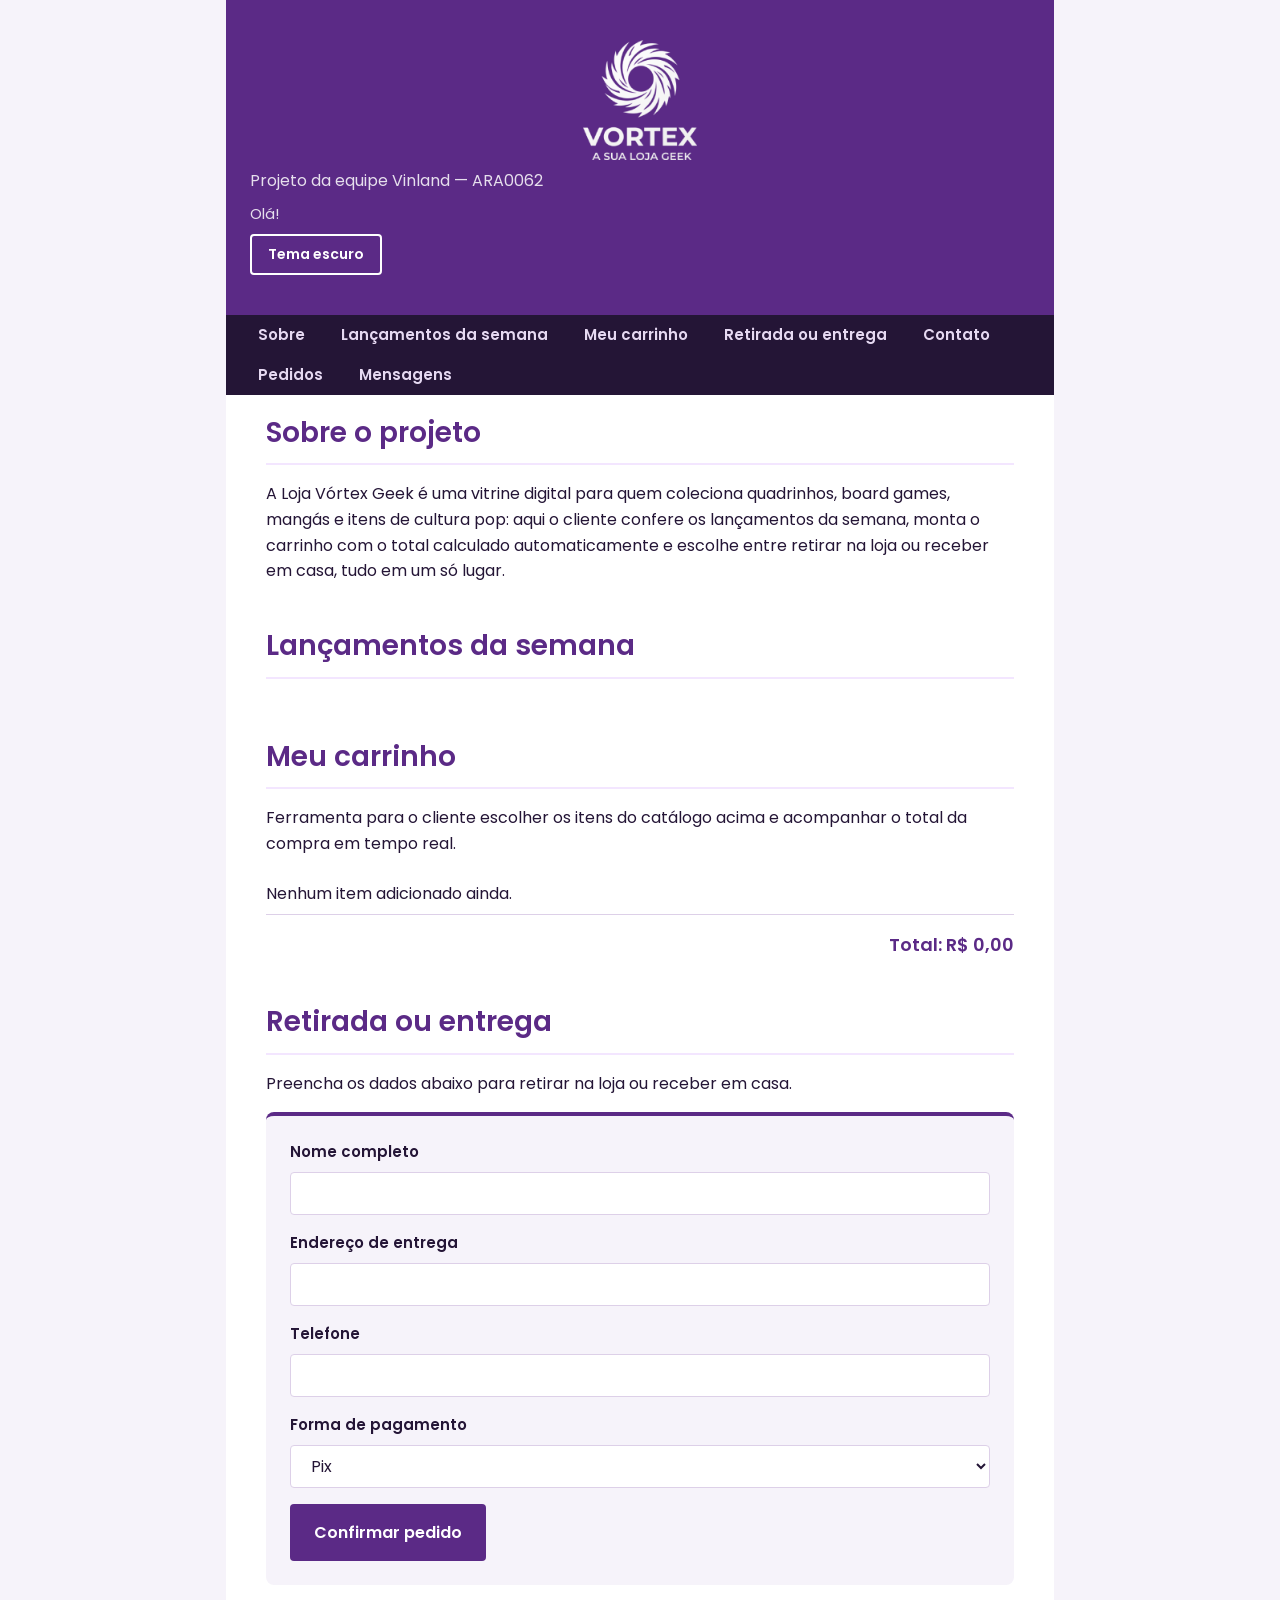
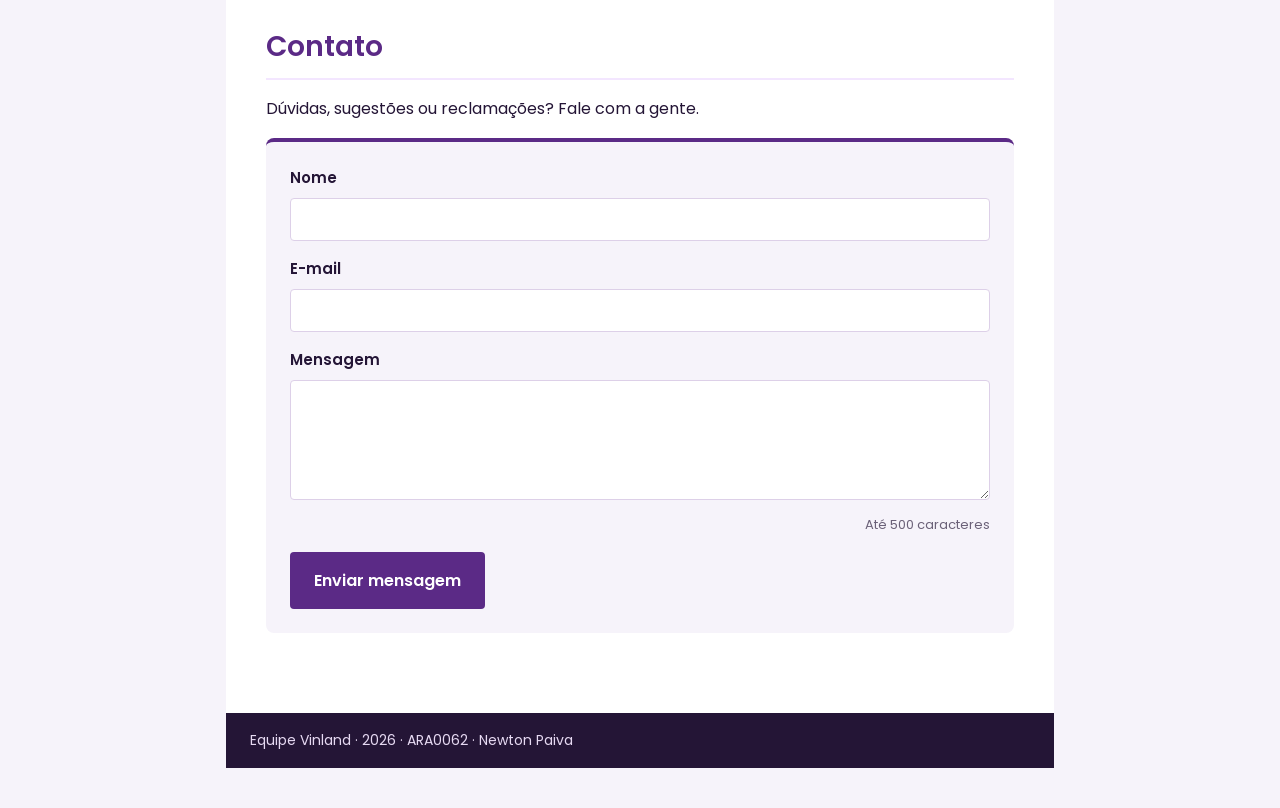
<file: frontend/index.html>
<!DOCTYPE html>
<html lang="pt-BR">
<head>
<meta charset="UTF-8">
<meta name="viewport" content="width=device-width, initial-scale=1.0">
<meta name="description" content="Projeto da disciplina ARA0062 — Equipe Vinland. Site da Loja Vórtex Geek.">
<title>Loja Vórtex Geek — Equipe Vinland</title>

<!-- As variáveis --fonte dos dois temas pedem Poppins, mas nada aqui
     carregava a fonte: o site inteiro caía para o Segoe UI/Arial da
     lista de fallback. Estas duas linhas trazem a fonte de verdade. -->
<link rel="preconnect" href="https://fonts.googleapis.com">
<link rel="preconnect" href="https://fonts.gstatic.com" crossorigin>
<link href="https://fonts.googleapis.com/css2?family=Poppins:wght@400;600;700&display=swap" rel="stylesheet">

<link rel="stylesheet" href="css/estilo.css">

<!-- Ciclo 6: o tema escuro deixa de ser "comente uma linha à mão" e passa
     a ser um interruptor de verdade. O <link> fica sempre presente, mas
     começa DESLIGADO (disabled): a folha existe, só não é aplicada. Quem
     liga e desliga é o botaoTema, lá no js/script.js — nenhuma cor é
     escrita nele, só o interruptor. -->
<link rel="stylesheet" href="css/tema-noite.css" id="tema-noite" disabled>

</head>

<body>

<header>
<h1>
   <a href="index.html" class="logo">
  <img src="img/logo_branca.png" alt="Vortex - A sua loja geek" class="logo-normal">
  <img src="img/logo_preta.png" alt="Vortex - A sua loja geek" class="logo-noite">
</a>
</h1>
<p>Projeto da equipe Vinland — ARA0062</p>

<!--
Ciclo 6: id="saudacao" para o script.js encontrar este parágrafo com
querySelector. "Olá!" é o texto de fábrica — sem JavaScript (ou se o
arquivo falhar), a página continua dizendo algo que faz sentido.
-->
<p id="saudacao">Olá!</p>

<!--
Ciclo 6: nada de atributo onclick aqui — é a regra irmã da que proíbe estilo escrito direto no HTML.
O botão só diz que existe e tem id; quem decide o que acontece ao
clicar é o addEventListener do js/script.js.
-->
<button type="button" id="botao-tema" class="botao-tema">Tema escuro</button>
</header>

<nav>
<ul>
<li><a href="#sobre">Sobre</a></li>
<li><a href="#lancamentos">Lançamentos da semana</a></li>
<li><a href="#carrinho">Meu carrinho</a></li>
<li><a href="#retirada">Retirada ou entrega</a></li>
<li><a href="#contato">Contato</a></li>
<li><a href="../backend/pedidos.php">Pedidos</a></li>
<li><a href="../backend/mensagens.php">Mensagens</a></li>
</ul>
</nav>

<main>
<section id="sobre">
<h2>Sobre o projeto</h2>
<p>
A Loja Vórtex Geek é uma vitrine digital para quem coleciona quadrinhos,
board games, mangás e itens de cultura pop: aqui o cliente confere os
lançamentos da semana, monta o carrinho com o total calculado
automaticamente e escolhe entre retirar na loja ou receber em casa,
tudo em um só lugar.
</p>
</section>

<section id="lancamentos">
<h2>Lançamentos da semana</h2>
<!--
Os cards NÃO estão escritos aqui: o js/script.js lê data/produtos.json
(nome, descrição, preço, imagem) e monta um <li class="card"> para cada
produto dentro desta lista. Para incluir ou mudar um produto, edite só o
JSON. As ilustrações ficam em frontend/img/produto-*.svg.
A página precisa ser aberta pelo servidor (XAMPP), senão o fetch falha.
-->
<ul id="lista-lancamentos" class="cards">
</ul>
<p id="aviso-produtos" class="aviso" aria-live="polite"></p>

<!--
Cada card (montado pelo js/script.js a partir de data/produtos.json) tem um
botão "Adicionar ao carrinho". O clique é tratado na seção 7 do script.
-->
</section>

<section id="carrinho">
<h2>Meu carrinho</h2>
<p>
Ferramenta para o cliente escolher os itens do catálogo acima e
acompanhar o total da compra em tempo real.
</p>

<ul id="itens-selecionados">
<li>Nenhum item adicionado ainda.</li>
</ul>

<p id="total-compra">Total: R$ 0,00</p>

<!--
O js/script.js (seção 7) reescreve a lista #itens-selecionados e o
#total-compra a cada clique em "Adicionar ao carrinho" ou "Remover".
-->
</section>

<section id="retirada">
<h2>Retirada ou entrega</h2>
<p>Preencha os dados abaixo para retirar na loja ou receber em casa.</p>

<form id="form-entrega" action="../backend/processa-pedido.php" method="post">
<div>
<label for="nome-cliente">Nome completo</label>
<input type="text" id="nome-cliente" name="nome-cliente" maxlength="60" required>
</div>

<div>
<label for="endereco-entrega">Endereço de entrega</label>
<input type="text" id="endereco-entrega" name="endereco-entrega" maxlength="150" required>
</div>

<div>
<label for="telefone-cliente">Telefone</label>
<input type="tel" id="telefone-cliente" name="telefone-cliente" maxlength="20" required>
</div>

<div>
<label for="forma-pagamento">Forma de pagamento</label>
<select id="forma-pagamento" name="forma-pagamento">
<option value="pix">Pix</option>
<option value="cartao">Cartão na entrega</option>
<option value="dinheiro">Dinheiro</option>
</select>
</div>

<button type="submit">Confirmar pedido</button>

<!--
O parágrafo nasce VAZIO: quem escreve nele é a function conferirEntrega,
do js/script.js, a cada clique em Confirmar pedido. aria-live="polite"
faz o leitor de tela ler o aviso assim que ele muda.
-->
<p id="aviso-entrega" class="aviso" aria-live="polite"></p>
</form>

<!--
Aula 09. O formulário ENVIA de verdade: o action aponta para o PHP do
backend/ (os dois pontos sobem uma pasta, saindo do frontend/), e o PHP
grava o pedido na tabela pedidos do banco. Quem dá nome a cada dado é o
atributo name: name="nome-cliente" vira $_POST["nome-cliente"].

ESTA PÁGINA É ABERTA PELO SERVIDOR, e não pelo Live Server:
  http://localhost/<pasta-do-projeto>/frontend/
O Live Server só entrega arquivos; quem executa o PHP é o Apache do XAMPP.
-->
</section>

<section id="contato">
<h2>Contato</h2>
<p>Dúvidas, sugestões ou reclamações? Fale com a gente.</p>

<form id="form-contato" action="../backend/processa-contato.php" method="post">
<div>
<label for="nome-contato">Nome</label>
<input type="text" id="nome-contato" name="nome-contato" maxlength="60" required>
</div>

<div>
<label for="email-contato">E-mail</label>
<input type="email" id="email-contato" name="email-contato" maxlength="120" required>
</div>

<div>
<label for="mensagem-contato">Mensagem</label>
<textarea id="mensagem-contato" name="mensagem-contato" rows="4" maxlength="500" required></textarea>

<!--
Ciclo 6: o número some se o JavaScript não rodar — maxlength="500" já
protege o campo sozinho, pelo próprio navegador. O parágrafo só AVISA
quanto ainda cabe; quem impede passar de 500 é o atributo, não o script.
-->
<p id="contador-mensagem" class="contador">Até 500 caracteres</p>
</div>

<button type="submit">Enviar mensagem</button>

<!-- O mesmo parágrafo vazio de cima: a function conferirContato escreve nele. -->
<p id="aviso-contato" class="aviso" aria-live="polite"></p>
</form>

<!--
Aula 09. Mesma ideia do formulário de cima: o action aponta para o
backend/processa-contato.php, que grava a mensagem na tabela mensagens.
Os maxlength (60 e 120) são os tamanhos das colunas nome e email no
backend/sql/banco.sql.
-->
</section>
</main>

<footer>
<p>Equipe Vinland &middot; 2026 &middot; ARA0062 &middot; Newton Paiva</p>
</footer>

<!--
Ciclo 6: js/script.js deixou de estar vazio. defer faz o navegador ler
o HTML inteiro antes de rodar o script — por isso #saudacao, #botao-tema
e #contador-mensagem já existem quando o arquivo procura por eles.
-->
<script src="js/script.js" defer></script>

</body>
</html>
</file>
<file: frontend/css/estilo.css>
/* ==========================================================================
   ARA0062 — folha de estilos do projeto
   Loja Vórtex Geek — Equipe Vinland

/* ==========================================================================
   0. AS DECISÕES

   :root é o <html>. Como tudo está dentro dele, o que se declara aqui vale
   na página inteira.

   Os nomes dizem o PAPEL da cor, não a cor. --principal continua fazendo
   sentido quando ela deixar de ser roxa; --roxo, não.

   Paleta própria da equipe (não é a paleta de exemplo da aula): roxo
   vibrante como cor principal, apoio em verde-azulado e realce em âmbar —
   combinação pensada para uma loja geek, sem depender de nenhuma marca.

   Contraste conferido com a fórmula de luminância relativa do WCAG 2.1:
     --texto sobre --superficie ....... 17,0:1
     --principal sobre --superficie ... 9,9:1
     --apoio sobre --superficie ....... 6,0:1
     --texto-fraco sobre --fundo ...... 5,3:1

   Quem fez: Henrique Toffalini — bloco de variáveis (:root).
   ========================================================================== */
:root {
  /* Par do color-scheme: dark do tema-noite.css — avisa o navegador que
     a UI nativa (barra de rolagem, select, autopreenchimento) deve usar
     a aparência clara aqui. */
  color-scheme: light;

  /* tipografia */
  --fonte:      "Poppins", "Segoe UI", Arial, Helvetica, sans-serif;

  /* cores.
     Repare que cada variável tem UM papel só. --sobre-principal existe
     porque o texto que fica em cima da cor principal não é o mesmo texto
     que fica em cima do fundo — e, num tema escuro, ele chega a ser o
     oposto. Variável com dois papéis é o que quebra na hora de trocar o
     tema. */
  --principal:        #5b2a86;   /* cabeçalho, títulos, botão principal */
  --principal-escuro: #3d1c5e;   /* o hover do botão principal          */
  --sobre-principal:  #ffffff;   /* texto em cima da cor principal      */

  --barra:            #241536;   /* o menu e o rodapé                   */
  --sobre-barra:      #e6d9f2;   /* texto em cima da barra              */

  --apoio:            #0f6e6e;   /* h3, cabeçalho da tabela             */
  --realce:           #ffb400;   /* o contorno do foco                  */
  --realce-suave:     #f3e6ff;   /* fundos leves: zebra ao passar o
                                    mouse, .destaque, a régua do h2     */

  --fundo:       #f6f3fa;
  --superficie:  #ffffff;
  --zebra:       #f0eaf7;        /* as linhas pares da tabela           */
  --texto:       #241536;
  --texto-fraco: #6b6178;
  --linha:       #ddd0e8;

  /* o logo: qual das duas imagens aparece. Não é cor, mas é identidade do
     tema — por isso mora aqui, e o tema-noite.css só inverte os valores. */
  --logo-normal: block;          /* logo branco, sobre o roxo do cabeçalho */
  --logo-noite:  none;           /* logo preto, só no tema escuro          */

  /* a escala de espaço: quatro degraus, e nada fora deles.

     É o mesmo argumento das variáveis de cor — decidir uma vez, no topo.
     Escolher entre --e-2 e --e-3 é mais fácil do que escolher entre 16,
     18, 20 e 24px, e o resultado fica coerente sozinho. */
  --e-1: 0.5rem;    /*  8px */
  --e-2: 1rem;      /* 16px */
  --e-3: 1.5rem;    /* 24px */
  --e-4: 2.5rem;    /* 40px */
}


/* --------------------------------------------------------------------------
   AS TRÊS LINHAS DE SEMPRE

   Com border-box, width passa a ser a largura TOTAL: padding e borda cabem
   por DENTRO.

   O * é o seletor universal: todo elemento. Os dois ::before/::after
   cobrem os pseudo-elementos, que também são caixas.

   Quem fez: Juliano Morais — reset (box-sizing).
   -------------------------------------------------------------------------- */
*,
*::before,
*::after {
  box-sizing: border-box;
}


/* ==========================================================================
   1. A PÁGINA

   Tudo o que está no body é herdado por quem está dentro: fonte, tamanho,
   entrelinha e cor do texto são escritos UMA vez, aqui.

   Quem fez: Juliano Morais — body.
   ========================================================================== */
body {
  font-family: var(--fonte);
  font-size: 1rem;
  line-height: 1.6;

  color: var(--texto);
  background-color: var(--fundo);

  max-width: 860px;
  margin: 0 auto;                      /* 0 em cima/embaixo, automático nas laterais */
  padding: 0 var(--e-2) var(--e-4);
}


/* ==========================================================================
   2. CABEÇALHO

   Quem fez: Bernardo Augusto Gontijo Dias — estilo visual do cabeçalho
   (cor de fundo, texto e espaçamento). As variáveis usadas aqui vêm do
   bloco :root, de responsabilidade do Henrique.
   ========================================================================== */
header {
  background-color: var(--principal);
  color: var(--sobre-principal);
  padding: var(--e-4) var(--e-3);
}

header h1 {
  font-size: 2.5rem;
  font-weight: 600;
  margin: 0 0 var(--e-1);
}

/* Descendente: só o parágrafo que está dentro do header.
   Mais específico que a regra `p` da seção 4, então ele ganha. */
header p {
  margin: 0;
  color: var(--sobre-principal);
  opacity: 0.85;          /* um degrau abaixo do h1, sem inventar outra cor */
}


/* ==========================================================================
   3. O MENU

   O <nav> é uma <ul>. inline-block põe os itens lado a lado.

   O <a> precisa de um display próprio. Em `inline`, o padding vertical é
   desenhado mas NÃO empurra nada — os fundos se sobrepõem às linhas
   vizinhas e a área clicável não cresce. Com inline-block, o retângulo
   inteiro vira alvo do mouse. Isso é acessibilidade, não enfeite: quem usa
   no celular precisa de alvo grande.
   ========================================================================== */
nav {
  background-color: var(--barra);
  padding: 0 var(--e-2);
}

nav ul {
  list-style: none;
  margin: 0;
  padding: 0;
}

nav li {
  display: inline-block;
}

nav a {
  display: inline-block;              /* <- é esta linha que faz o padding valer */
  padding: var(--e-1) var(--e-2);
  border-radius: 4px;
  color: var(--sobre-barra);
  text-decoration: none;              /* tira o sublinhado do link */
  font-weight: 600;
  font-size: 0.9375rem;
}

nav a:hover {
  background-color: var(--principal);
  color: var(--sobre-principal);
}

nav a:focus-visible {
  outline: 3px solid var(--realce);
  outline-offset: 2px;
}


/* ==========================================================================
   4. CONTEÚDO

   A escala tipográfica: 2.5 / 1.75 / 1.25 / 1. Quatro degraus visivelmente
   diferentes — se o h2 e o h3 parecem iguais, não há hierarquia nenhuma.

   E a escala de espaço:

     - padding no `main`, porque o espaço tem de ser PINTADO de --superficie
       (padding é espaço de dentro e recebe a cor do elemento);
     - margin na `section`, porque ali o espaço só separa uma da outra
       (margem é espaço de fora e é sempre transparente).

   A regra prática: espaço para ser pintado é padding; espaço para separar
   de outra coisa é margem.

   Quem fez: João Vítor Vieira Nonato — layout base das sections (main,
   section, listas) e a lista de lançamentos. As regras de h2/h3 (escala
   tipográfica) são do Juliano, e a cor padrão dos links (a, a:hover) é
   do Bernardo — marcadas abaixo, no meio da seção.
   ========================================================================== */
main {
  background-color: var(--superficie);
  padding: var(--e-2) var(--e-4) var(--e-4);
}

/* Cada seção afastada da seguinte por MARGEM: espaço de fora. */
section {
  margin-bottom: var(--e-4);
}

/* Quem fez: Juliano Morais — escala tipográfica (h2 e h3, abaixo). */
h2 {
  font-size: 1.75rem;
  font-weight: 600;
  color: var(--principal);

  /* padding por dentro, para o texto não encostar na régua */
  padding-bottom: var(--e-1);
  border-bottom: 2px solid var(--realce-suave);

  /* margin por fora, para o título não encostar na seção anterior.

     Colapso de margens: aqui há var(--e-4) em cima e var(--e-4) no
     margin-bottom da section acima. Margens verticais vizinhas se fundem
     e a maior vence: o espaço que aparece é 40px, não 80. */
  margin: var(--e-4) 0 var(--e-2);
}

/* O primeiro h2 não precisa de respiro em cima: já há o padding do main.

   Sem esta regra a margem do primeiro filho COLAPSA COM O PAI e vaza para
   fora dele. */
main section:first-of-type h2 {
  margin-top: 0;
}

/* Espaço entre parágrafos só embaixo: as margens verticais vizinhas
   colapsam de qualquer jeito, então declarar os dois lados seria trabalho
   perdido. */
p {
  margin: 0 0 var(--e-2);
}

h3 {
  font-size: 1.25rem;
  font-weight: 600;
  color: var(--apoio);
}

/* Quem fez: Bernardo Augusto Gontijo Dias — cor padrão dos links. */
a {
  color: var(--principal);
}

a:hover {
  color: var(--principal-escuro);
}

img {
  max-width: 100%;      /* a imagem nunca estoura a coluna */
  height: auto;
  border-radius: 6px;
}

/* As listas de conteúdo continuam sendo listas — só ficam mais arejadas. */
main ul li,
main ol li {
  margin-bottom: var(--e-1);
}

/* --------------------------------------------------------------------------
   Lançamentos e carrinho.
   O index.html usa .produto e .preco dentro de #lista-lancamentos, e listas
   próprias em #itens-selecionados e #total-compra — nenhuma delas tinha
   regra: sem isto, os itens saem como texto corrido, sem alinhar o preço.
   -------------------------------------------------------------------------- */
#lista-lancamentos,
#itens-selecionados {
  list-style: none;
  padding: 0;
  margin: 0 0 var(--e-2);
}

#lista-lancamentos li,
#itens-selecionados li {
  display: flex;
  justify-content: space-between;
  align-items: baseline;
  gap: var(--e-2);
  padding: var(--e-1) 0;
  border-bottom: 1px solid var(--linha);
}

.produto {
  color: var(--texto);
}

.preco {
  font-weight: 600;
  color: var(--principal);
  white-space: nowrap;
}

#total-compra {
  font-weight: 600;
  font-size: 1.125rem;
  color: var(--principal);
  text-align: right;
}

strong {
  color: var(--principal-escuro);
}


/* ==========================================================================
   5. A TABELA

   border-collapse é a primeira linha de qualquer tabela: sem ele, cada
   célula desenha a própria borda e ficam duas linhas entre vizinhas.
   ========================================================================== */
table {
  border-collapse: collapse;
  width: 100%;
  margin: var(--e-2) 0 var(--e-1);
}

caption {
  text-align: left;
  font-weight: 600;
  color: var(--apoio);
  padding-bottom: var(--e-1);
}

th,
td {
  border: 1px solid var(--linha);
  padding: var(--e-1) var(--e-2);
  text-align: left;
}

/* O th do thead é cabeçalho de coluna. */
thead th {
  background-color: var(--apoio);
  color: var(--superficie);   /* no tema escuro, o apoio é claro e a
                                 superfície é escura: continua legível */
}

/* E o th do tbody é cabeçalho de linha — outro papel, outro peso. */
tbody th {
  background-color: var(--fundo);
  color: var(--principal);
}

tbody tr:nth-child(even) {
  background-color: var(--zebra);
}

tbody tr:hover {
  background-color: var(--realce-suave);
}


/* ==========================================================================
   6. OS FORMULÁRIOS (retirada/entrega e contato)

   É AQUI QUE O border-box MAIS APARECE: os campos têm width: 100% e
   padding junto. Com as três linhas do topo, o total é 100% e o
   conteúdo é que encolhe para caber.

   Quem fez: Isaías Daniel de Oliveira Lopes — toda esta seção (form,
   fieldset, legend, label, campos, textarea, checkbox, foco e botões).
   ========================================================================== */
form {
  background-color: var(--fundo);
  padding: var(--e-3);
  border-radius: 8px;
  border-top: 4px solid var(--principal);
}

fieldset {
  border: 1px solid var(--linha);
  border-radius: 6px;
  background-color: var(--superficie);
  padding: var(--e-2) var(--e-2) var(--e-1);
  margin-bottom: var(--e-2);
}

legend {
  color: var(--principal);
  font-weight: 600;
  padding: 0 var(--e-1);
}

/* Cada campo separado do outro com margem. */
form div {
  margin-bottom: var(--e-2);
}

label {
  display: block;                /* sem isto o label ficaria na mesma linha
                                    do campo: inline não empurra nada */
  font-weight: 600;
  font-size: 0.9375rem;
  margin-bottom: var(--e-1);
}

/* Seletor de atributo: escolhe o input pelo type.
   Sem isso, "input { width: 100% }" esticaria também o checkbox. */
input[type="text"],
input[type="email"],
input[type="tel"],
select,
textarea {
  width: 100%;
  padding: var(--e-1) var(--e-2);
  border: 1px solid var(--linha);
  border-radius: 4px;

  /* Sem estas duas linhas o campo fica com o branco de fábrica do
     navegador — e no tema escuro isso vira texto claro sobre fundo
     branco, ou seja, invisível. */
  background-color: var(--superficie);
  color: var(--texto);

  /* Campo de formulário não herda a fonte do body — tem de pedir. */
  font-family: inherit;
  font-size: 1rem;
}

textarea {
  resize: vertical;
  min-height: 7.5rem;
}

input[type="checkbox"] {
  width: auto;
  margin-right: var(--e-1);
}

input[type="checkbox"] + label {
  display: inline;
  font-weight: 400;
}

/* :focus é acessibilidade, não enfeite: é como quem navega por Tab sabe
   onde está. Nunca apague o contorno sem pôr outra marca no lugar. */
input:focus-visible,
select:focus-visible,
textarea:focus-visible {
  outline: 3px solid var(--realce);
  outline-offset: 1px;
  border-color: var(--principal);
}

button {
  font-family: inherit;
  font-size: 1rem;
  font-weight: 600;
  padding: var(--e-2) var(--e-3);
  border: none;
  border-radius: 4px;
  cursor: pointer;
}

button[type="submit"] {
  background-color: var(--principal);
  color: var(--sobre-principal);
}

button[type="submit"]:hover {
  background-color: var(--principal-escuro);
}

/* O botão secundário não compete com o principal. */
button[type="reset"] {
  background-color: var(--superficie);
  color: var(--texto-fraco);
  border: 1px solid var(--linha);
  margin-left: var(--e-1);
}

button:focus-visible {
  outline: 3px solid var(--realce);
  outline-offset: 2px;
}


/* ==========================================================================
   7. BARRA LATERAL E RODAPÉ

   Quem fez: Bernardo Augusto Gontijo Dias — rodapé (footer). O aside não
   está atribuído na tabela do README.
   ========================================================================== */
aside {
  background-color: var(--superficie);
  border-left: 4px solid var(--realce);
  padding: var(--e-2) var(--e-3);
  margin-top: var(--e-1);
}

aside h2 {
  margin-top: var(--e-1);
  font-size: 1.25rem;
  border-bottom: none;
}

footer {
  background-color: var(--barra);
  color: var(--sobre-barra);
  padding: var(--e-2) var(--e-3);
  font-size: 0.875rem;
}

footer p {
  margin: 0;
}


/* ==========================================================================
   8. UMA CLASSE, PARA MOSTRAR QUE ELA EXISTE

   Classe é o crachá: use-a quando o que você quer estilizar não é "todo
   elemento X", e sim "estes aqui". Ponha class="destaque" em qualquer
   parágrafo do index.html para ver.
   ========================================================================== */
.destaque {
  background-color: var(--realce-suave);
  border-left: 4px solid var(--principal);
  padding: var(--e-2);
}


/* ==========================================================================
   9. O JAVASCRIPT DO CICLO 6

   #saudacao, #botao-tema e #contador-mensagem são manipulados pelo
   js/script.js, mas nenhuma cor é escrita lá — só o texto e a classe.
   O JavaScript decide QUANDO muda; o CSS decide COMO fica.
   ========================================================================== */
#saudacao {
  color: var(--sobre-principal);
  opacity: 0.85;
  margin: var(--e-1) 0 0;
  font-size: 0.9375rem;
}

.botao-tema {
  margin-top: var(--e-1);
  background-color: transparent;
  color: var(--sobre-principal);
  border: 2px solid var(--sobre-principal);
  border-radius: 4px;
  padding: var(--e-1) var(--e-2);
  font-family: inherit;
  font-size: 0.875rem;
  font-weight: 600;
  cursor: pointer;
}

.botao-tema:hover {
  background-color: var(--sobre-principal);
  color: var(--principal);
}

.botao-tema:focus-visible {
  outline: 3px solid var(--realce);
  outline-offset: 2px;
}

/* O contador nasce discreto — é a classe "alerta" que chama a atenção
   quando faltam menos de 50 caracteres, adicionada pelo script.js. */
.contador {
  font-size: 0.8125rem;
  color: var(--texto-fraco);
  margin: var(--e-1) 0 0;
  text-align: right;
}

.contador.alerta {
  color: var(--apoio);
  font-weight: 600;
}


/* ==========================================================================
   10. RESPONSIVIDADE

   Sem isto, o nav com cinco links inline-block e o padding var(--e-4) do
   main e do header espremiam o conteúdo em telas de celular.

   Um só ponto de corte, no tamanho onde o layout começa a apertar — não
   é preciso mais que isso para uma página deste tamanho.
   ========================================================================== */
@media (max-width: 600px) {
  header {
    padding: var(--e-3) var(--e-2);
  }

  header h1 {
    font-size: 1.875rem;             /* um degrau abaixo do 2.5rem de telas largas */
  }

  main {
    padding: var(--e-2) var(--e-2) var(--e-3);
  }

  /* Os itens do menu deixam de ficar todos numa linha só e quebram. */
  nav li {
    display: block;
  }

  nav a {
    padding: var(--e-1) 0;
  }

  /* Campos lado a lado (se algum dia houver) voltam a empilhar. */
  .form-row {
    grid-template-columns: 1fr;
  }

  #lista-lancamentos li,
  #itens-selecionados li {
    flex-direction: column;
    align-items: flex-start;
    gap: var(--e-1);
  }
}
/* ==========================================================================
   11. O LOGO

   Quem fez: Bernardo Augusto Gontijo Dias — logo do cabeçalho.
   As duas imagens estão no HTML; o valor das variáveis --logo-normal e
   --logo-noite (no :root de cada tema) decide qual delas aparece.
   ========================================================================== */
.logo {
  display: block;
  width: fit-content;
  margin: 0 auto;
}

.logo img {
  height: 120px;
  width: auto;
}

.logo .logo-normal {
  display: var(--logo-normal);
}

.logo .logo-noite {
  display: var(--logo-noite);
}


/* ==========================================================================
   12. O AVISO DO FORMULÁRIO (aula 07)

   O <p class="aviso"> nasce vazio, e o JavaScript escreve nele o resultado
   da conferência: o primeiro problema encontrado, ou "Tudo certo!". As
   páginas de resposta do PHP também usam esta classe, para o "Mensagem nº…
   guardada".

   :empty escolhe o elemento que não tem nada dentro. Enquanto o aviso está
   vazio, ele não ocupa espaço nem mostra a borda — e aparece sozinho no
   primeiro clique em Enviar, sem o script mexer em CSS nenhum.
   ========================================================================== */
.aviso {
  margin: var(--e-2) 0 0;
  padding: var(--e-1) var(--e-2);
  border-left: 4px solid var(--principal);
  background-color: var(--realce-suave);
  color: var(--texto);
  font-weight: 600;
}

.aviso:empty {
  display: none;
}


/* ==========================================================================
   13. OS CARDS DOS LANÇAMENTOS (ciclo 9)

   A lista de lançamentos deixa de ser texto corrido: cada item é um card com
   foto, nome, descrição e preço. Uma grade (CSS Grid) põe os cards em
   colunas; auto-fill cria quantas colunas couberem, com no mínimo 220px
   cada. Num celular isso dá uma coluna só; numa tela larga, três.

   Regra da seção 4: as regras de #lista-lancamentos li (flex, linha
   divisória) ainda valem para os cards — por isso o seletor aqui é
   #lista-lancamentos .card, mais específico, que as zera.
   ========================================================================== */
#lista-lancamentos.cards {
  display: grid;
  grid-template-columns: repeat(auto-fill, minmax(220px, 1fr));
  gap: var(--e-2);
  margin: 0 0 var(--e-2);
}

#lista-lancamentos .card {
  display: flex;
  flex-direction: column;
  margin: 0;
  padding: 0;
  border: 1px solid var(--linha);
  border-radius: 8px;
  background-color: var(--superficie);
  overflow: hidden;
}

/* a foto ocupa a largura do card; object-fit deixa a proporção certa
   mesmo se alguém trocar o SVG por uma foto de outro formato */
#lista-lancamentos .card img {
  display: block;
  width: 100%;
  aspect-ratio: 4 / 3;
  object-fit: cover;
  border-radius: 0;
  margin: 0;
}

#lista-lancamentos .card-corpo {
  display: flex;
  flex-direction: column;
  flex-grow: 1;
  gap: var(--e-1);
  padding: var(--e-2);
}

/* o nome do produto: h3, com a cor de apoio da escala de títulos */
#lista-lancamentos .card h3 {
  font-size: 1.0625rem;
  line-height: 1.3;
  margin: 0;
}

#lista-lancamentos .card-descricao {
  font-size: 0.875rem;
  color: var(--texto-fraco);
  margin: 0;
}

/* o preço vai para o pé do card, para que os preços fiquem alinhados
   mesmo quando a descrição tem uma ou duas linhas */
#lista-lancamentos .card .preco {
  margin: auto 0 0;
  font-size: 1.125rem;
}
</file>
<file: frontend/css/tema-noite.css>
/* ==========================================================================
   tema-noite.css — o segundo tema do projeto
   ARA0062 · Equipe Vinland · Loja Vórtex Geek

   Este arquivo tem UMA regra. Ele não conhece o menu, não sabe o que é uma
   tabela e não desenha nada: só diz quais cores ocupam quais papéis.

   Os DEZESSEIS nomes de variável são os MESMOS do estilo.css, na mesma
   ordem — só os valores mudam. Os valores abaixo são uma paleta escura
   própria da equipe, criada do zero para este tema: nenhuma variável foi
   copiada do estilo.css, e nenhum valor repete a paleta de exemplo da aula.

   E ele NÃO conhece espaço: a escala --e-1 a --e-4 fica só no estilo.css.
   Espaço não é identidade visual, é estrutura — um tema que mexesse nela
   estaria redesenhando a página em vez de trocar a cara dela.

   COMO LIGAR
   A linha está no index.html, começando desligada (disabled); quem liga e
   desliga é o botão de tema, pelo js/script.js:

     <link rel="stylesheet" href="css/estilo.css">
     <link rel="stylesheet" href="css/tema-noite.css" id="tema-noite" disabled>

   Ela vem DEPOIS do estilo.css: mesmo seletor (:root), mesma especificidade,
   ganha o último. É a cascata da aula 04.

   TRÊS COISAS QUE UM TEMA ESCURO EXIGE

   1. Fundo escuro não é preto puro. Aqui o fundo é um roxo-quase-preto
      (#160f22), não #000000 — texto branco sobre preto absoluto cansa a
      vista, e um quase-preto com cor mantém a marca presente.

   2. A superfície é MAIS CLARA que o fundo, não mais escura. No tema claro
      o cartão avança em direção ao branco; no escuro, em direção a um roxo
      acinzentado. Nos dois casos é a superfície que se aproxima de quem
      olha.

   3. O hover CLAREIA em vez de escurecer, e o texto que fica em cima da cor
      principal inverte: no tema claro ele é branco, aqui ele é quase preto.
      É por isso que --sobre-principal existe como variável separada.

   Contraste conferido com a fórmula de luminância relativa do WCAG 2.1:
     --texto sobre --superficie ............ 14,3:1
     --principal sobre --superficie ........ 10,8:1
     --sobre-principal sobre --principal ... 11,5:1
     --sobre-barra sobre --barra ........... 12,8:1
     --apoio sobre --superficie ............ 8,1:1
     --texto-fraco sobre --fundo ........... 8,2:1

   Quem fez: João Vítor Vieira Nonato — paleta e conferência de contraste deste
   tema escuro.
   ========================================================================== */
:root {
  /* Sem isto, a barra de rolagem, o menu do <select> e o autopreenchimento
     do navegador continuam com a aparência clara de fábrica mesmo com
     este tema ativo — são elementos que o CSS comum não alcança, só esta
     propriedade. */
  color-scheme: dark;

  /* tipografia — o tema não muda a fonte, só as cores. */
  --fonte:      "Poppins", "Segoe UI", Arial, Helvetica, sans-serif;

  /* cores — os mesmos nomes do estilo.css, na mesma ordem, com
     valores próprios: um verde-água néon como cor principal do tema
     escuro (não é dourado, não é o roxo do tema claro) */
  --principal:        #5ee6d0;   /* o verde-água néon só funciona sobre escuro */
  --principal-escuro: #8ff0e0;   /* no escuro, o hover CLAREIA                 */
  --sobre-principal:  #0b1b1c;   /* aqui ele é quase preto                     */

  --barra:            #0c0813;   /* mais escura que o fundo                    */
  --sobre-barra:      #d8cbe6;

  --apoio:            #ff9d6b;
  --realce:           #7fd1e8;   /* o contorno do foco, bem visível            */
  --realce-suave:     #2c2140;

  --fundo:       #160f22;
  --superficie:  #231a34;        /* mais clara que o fundo, de propósito       */
  --zebra:       #1d1530;
  --texto:       #f1ecf7;
  --texto-fraco: #b3a7c4;
  --linha:       #3c2f52;

  /* o logo — o tema escolhe QUAL das duas imagens aparece; quem esconde e
     mostra é a regra .logo do estilo.css. Assim a troca do logo também é
     só um valor, e este arquivo continua com uma regra só. */
  --logo-normal: none;           /* o logo branco some                         */
  --logo-noite:  block;          /* o logo preto aparece sobre o verde-água    */

  /* Nenhuma regra de header, h1, nav, table ou button aqui — e é esse o
     ponto do exercício: a página inteira troca de cara e nenhuma regra do
     estilo.css foi reescrita. */
}
</file>
